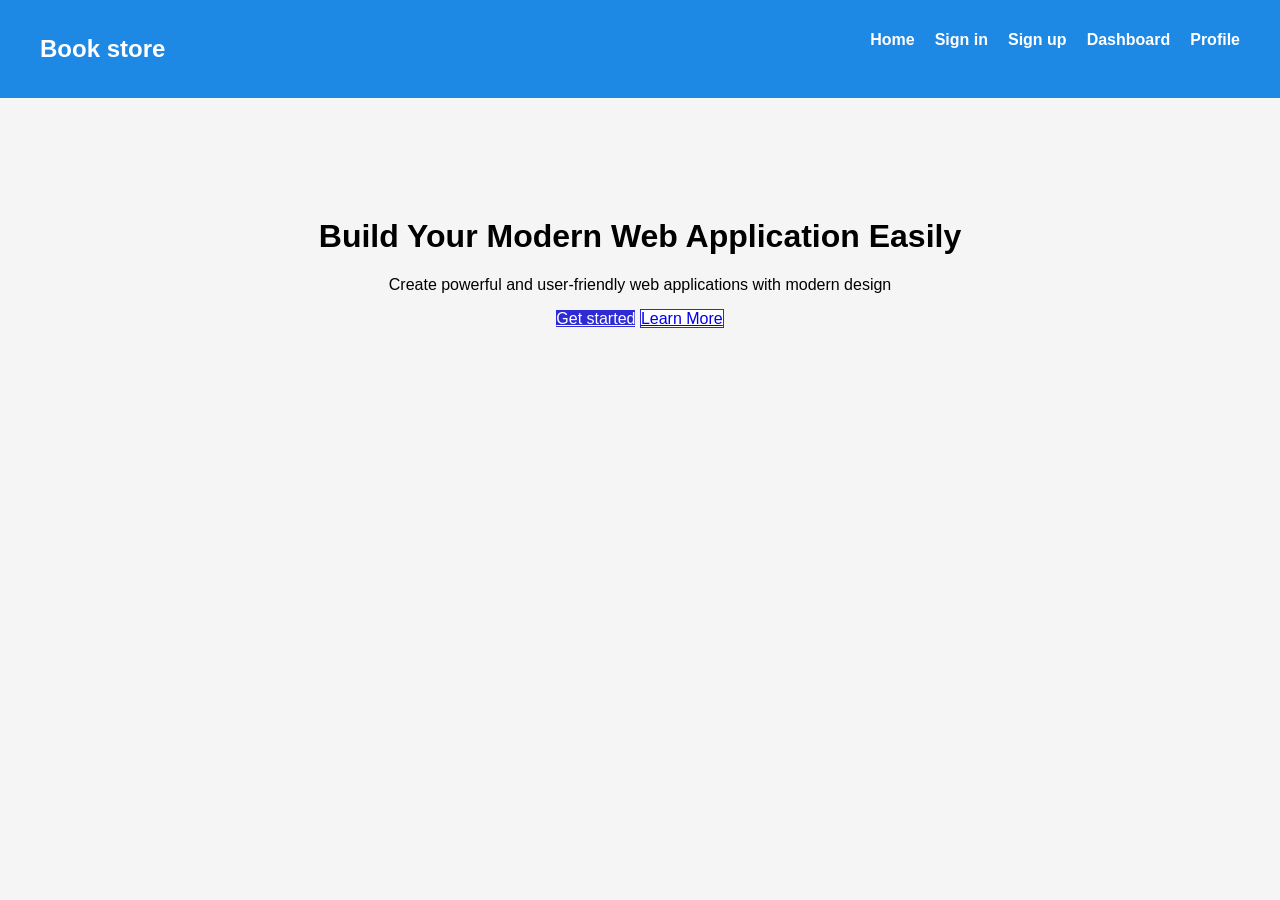
<file: index.html>
<!DOCTYPE html>
<html>
<head>
<title>Book Store</title>
<link rel="stylesheet" href="style.css">
</head>

<body>

<nav>
<h2>Book store</h2>

<ul>
<li><a href="index.html">Home</a></li>
<li><a href="login.html">Sign in</a></li>
<li><a href="signup.html">Sign up</a></li>
<li><a href="dashboard.html">Dashboard</a></li>
<li><a href="profile.html">Profile</a></li>
</ul>
</nav>

<div class="hero">

<h1>Build Your Modern Web Application Easily</h1>

<p>Create powerful and user-friendly web applications with modern design</p>

<a href="signup.html" class="primary">Get started</a>
<a href="dashboard.html" class="secondary">Learn More</a>

</div>

</body>
</html>
</file>
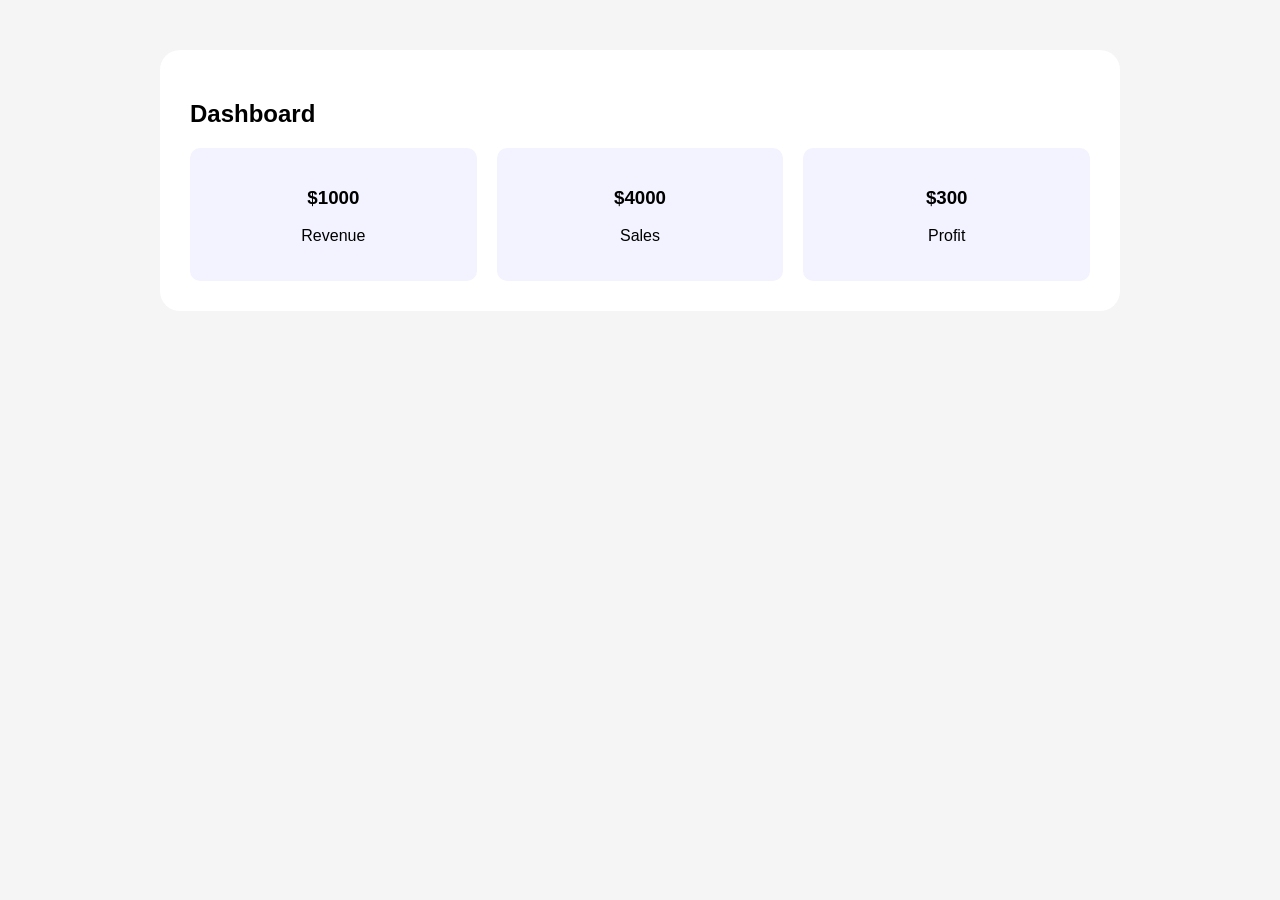
<file: dashboard.html>
<!DOCTYPE html>
<html>
<head>
<title>Dashboard</title>
<link rel="stylesheet" href="style.css">
</head>

<body>

<div class="dashboard">

<h2>Dashboard</h2>

<div class="stats">

<div class="stat">
<h3>$1000</h3>
<p>Revenue</p>
</div>

<div class="stat">
<h3>$4000</h3>
<p>Sales</p>
</div>

<div class="stat">
<h3>$300</h3>
<p>Profit</p>
</div>

</div>

</div>

</body>
</html>
</file>
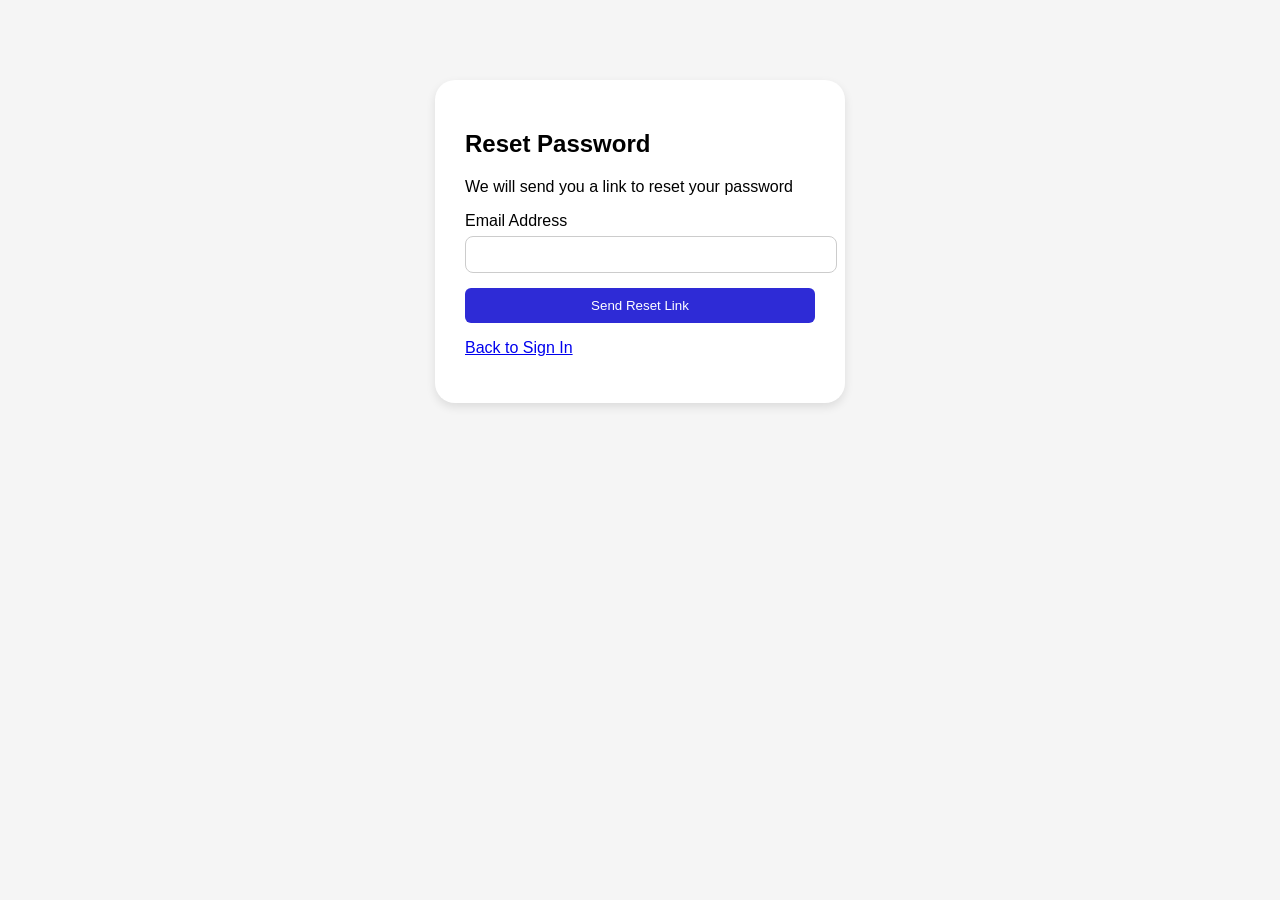
<file: forgot-password.html>
<!DOCTYPE html>
<html>
<head>
<title>Reset Password</title>
<link rel="stylesheet" href="style.css">
</head>

<body>

<div class="card">

<h2>Reset Password</h2>

<p>We will send you a link to reset your password</p>

<label>Email Address</label>
<input type="email">

<button class="btn">Send Reset Link</button>

<p><a href="login.html">Back to Sign In</a></p>

</div>

</body>
</html>
</file>
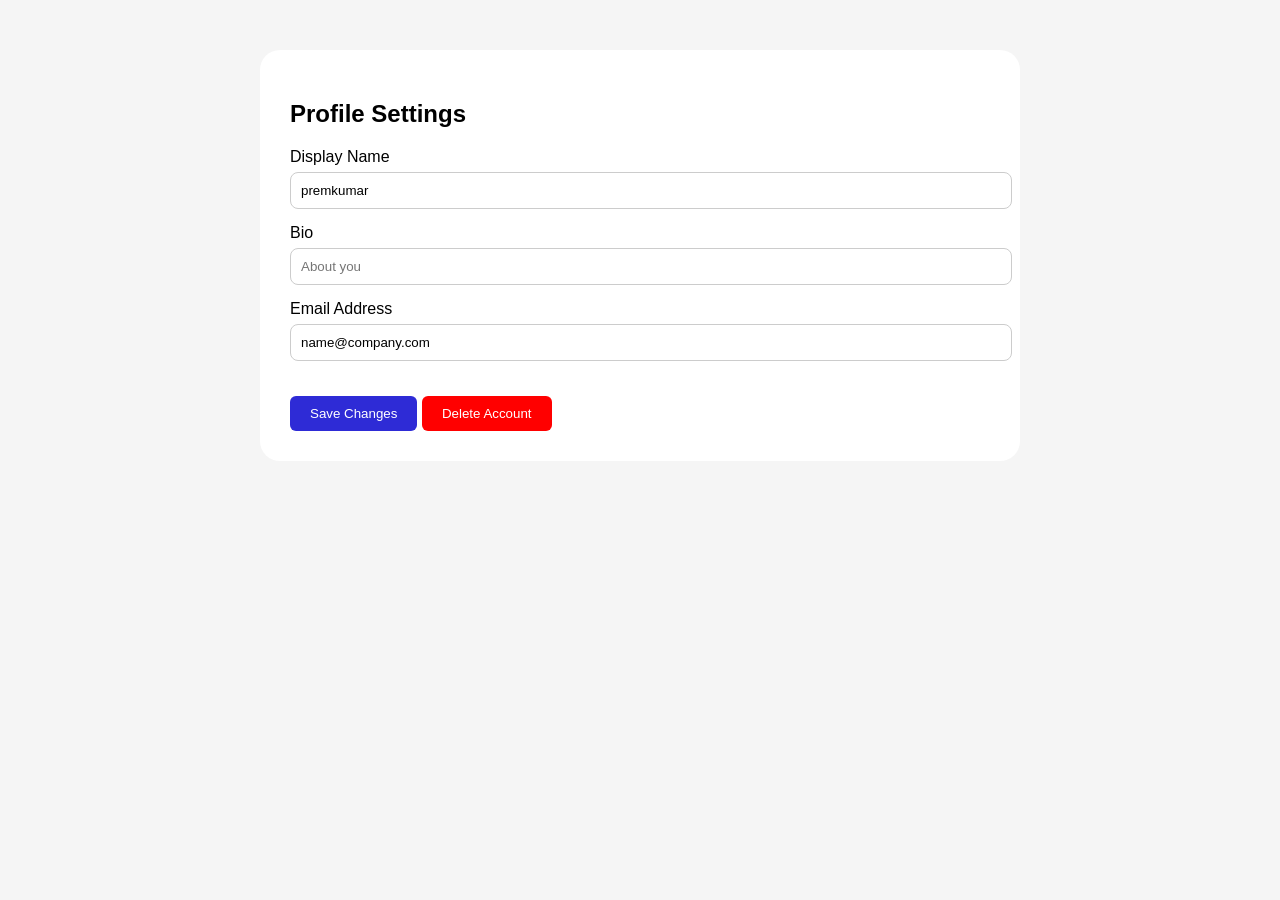
<file: profile.html>
<!DOCTYPE html>
<html>
<head>
<title>Profile</title>
<link rel="stylesheet" href="style.css">
</head>

<body>

<div class="profile">

<h2>Profile Settings</h2>

<label>Display Name</label>
<input type="text" value="premkumar">

<label>Bio</label>
<input type="text" placeholder="About you">

<label>Email Address</label>
<input type="email" value="name@company.com">

<div class="actions">
<button class="save">Save Changes</button>
<button class="delete">Delete Account</button>
</div>

</div>

</body>
</html>
</file>
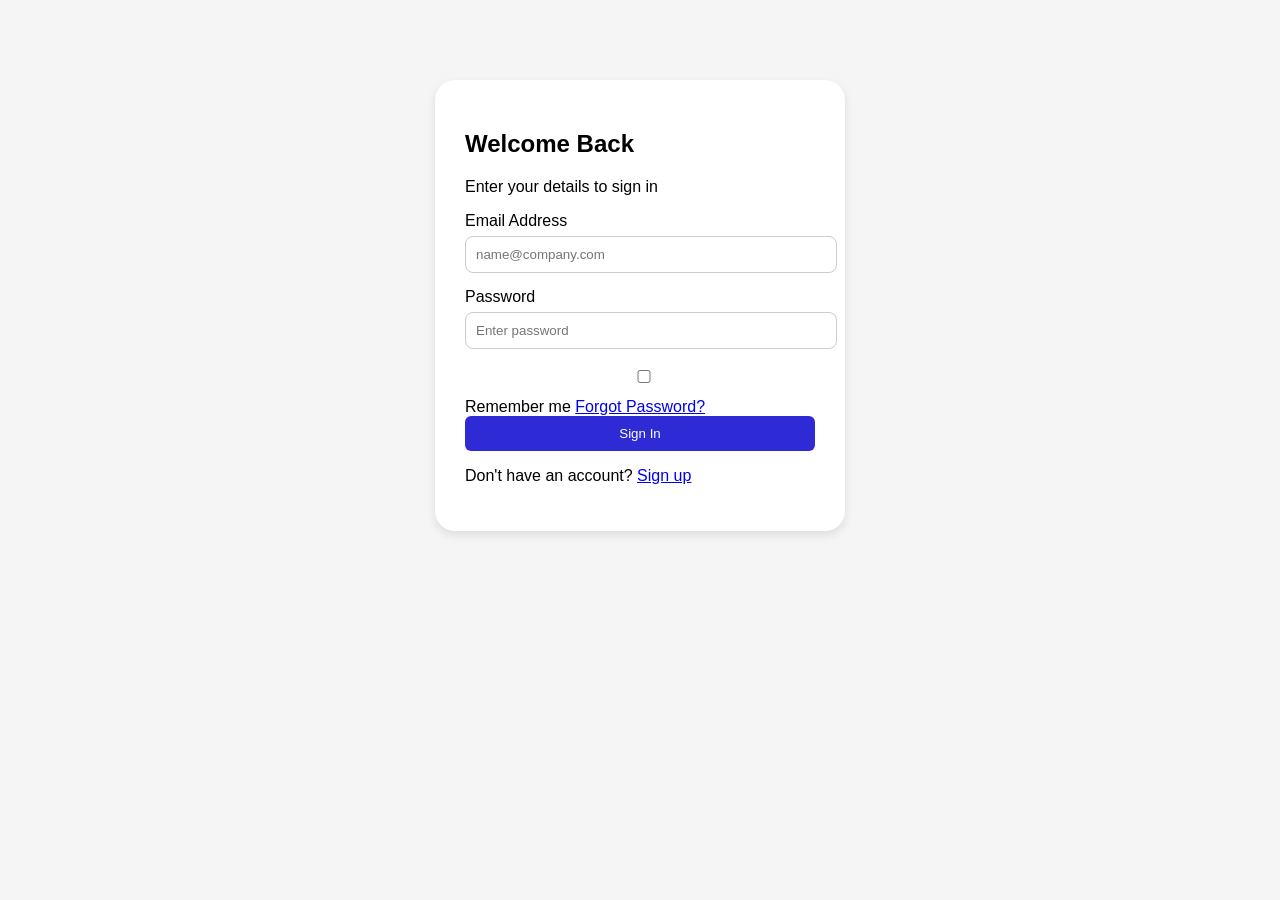
<file: signin.html>
<!DOCTYPE html>
<html lang="en">
<head>
<meta charset="UTF-8">
<title>Sign In</title>
<link rel="stylesheet" href="style.css">
</head>

<body>

<div class="card">

<h2>Welcome Back</h2>
<p>Enter your details to sign in</p>

<form>

<label>Email Address</label>
<input type="email" placeholder="name@company.com" required>

<label>Password</label>
<input type="password" placeholder="Enter password" required>

<div class="options">
<label>
<input type="checkbox"> Remember me
</label>

<a href="forgot-password.html">Forgot Password?</a>
</div>

<button type="submit" class="btn">Sign In</button>

<p class="link">
Don't have an account? <a href="signup.html">Sign up</a>
</p>

</form>

</div>

</body>
</html>
</file>
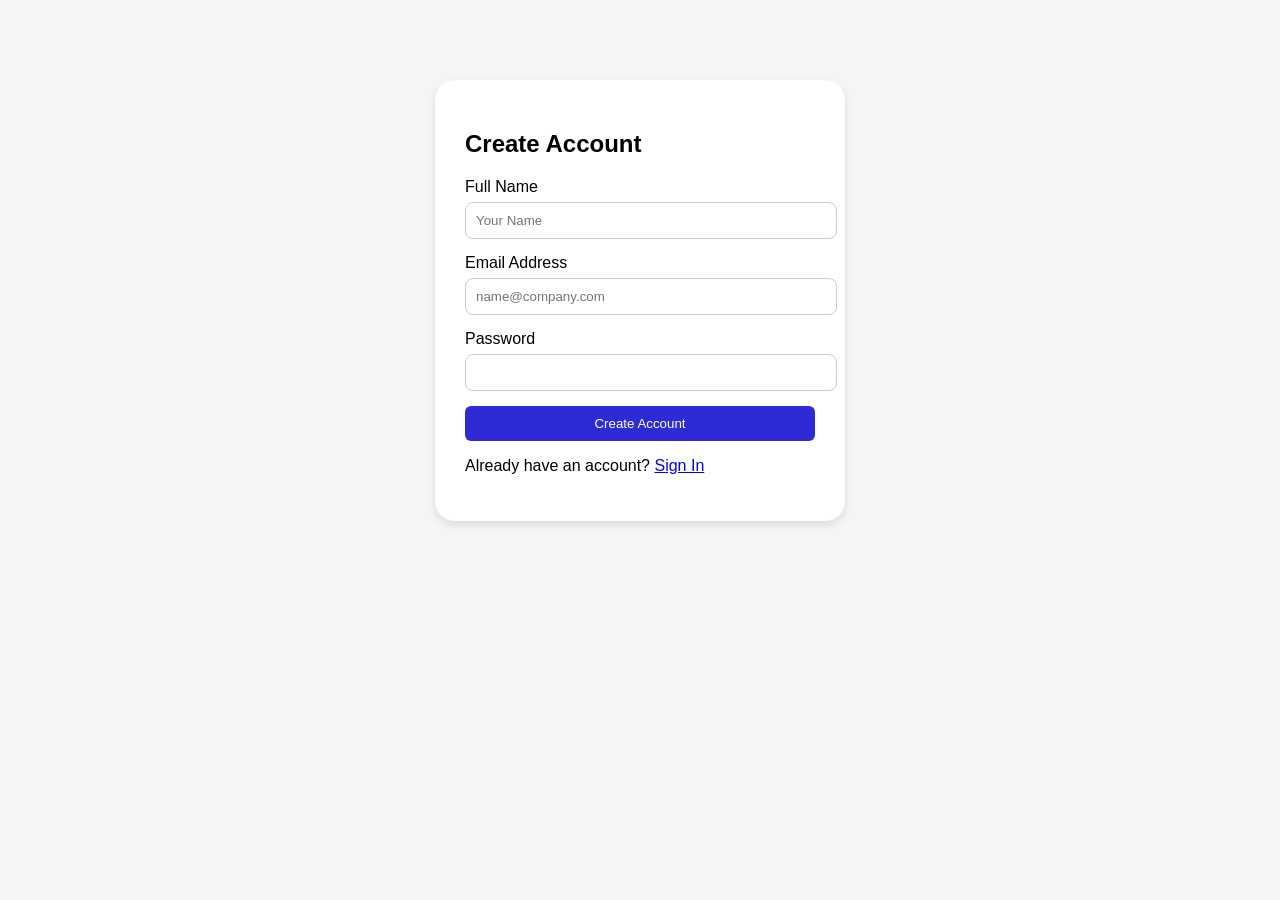
<file: signup.html>
<!DOCTYPE html>
<html>
<head>
<title>Signup</title>
<link rel="stylesheet" href="style.css">
</head>

<body>

<div class="card">

<h2>Create Account</h2>

<label>Full Name</label>
<input type="text" placeholder="Your Name">

<label>Email Address</label>
<input type="email" placeholder="name@company.com">

<label>Password</label>
<input type="password">

<button class="btn">Create Account</button>

<p>Already have an account? <a href="login.html">Sign In</a></p>

</div>

</body>
</html>
</file>
<file: style.css>
body{
font-family:Arial, sans-serif;
margin:0;
background:#f5f5f5;
}

/* NAVBAR */

nav{
background:#1e88e5;
color:white;
display:flex;
justify-content:space-between;
padding:15px 40px;
}

nav ul{
display:flex;
gap:20px;
list-style:none;
}

nav a{
color:white;
text-decoration:none;
font-weight:bold;
}

/* HERO */

.hero{
text-align:center;
margin-top:120px;
}

.hero button{
padding:10px 20px;
margin:10px;
border-radius:5px;
border:none;
cursor:pointer;
}

.primary{
background:#2e2bd6;
color:white;
}

.secondary{
background:white;
border:1px solid #2e2bd6;
}

/* CARD */

.card{
width:350px;
background:white;
margin:80px auto;
padding:30px;
border-radius:20px;
box-shadow:0 4px 10px rgba(0,0,0,0.1);
}

/* INPUT */

input{
width:100%;
padding:10px;
margin-top:6px;
margin-bottom:15px;
border-radius:8px;
border:1px solid #ccc;
}

/* BUTTON */

.btn{
width:100%;
padding:10px;
background:#2e2bd6;
color:white;
border:none;
border-radius:6px;
cursor:pointer;
}

.row{
display:flex;
justify-content:space-between;
font-size:14px;
margin-bottom:10px;
}

/* DASHBOARD */

.dashboard{
width:900px;
margin:50px auto;
background:white;
padding:30px;
border-radius:20px;
}

.stats{
display:flex;
gap:20px;
margin-top:20px;
}

.stat{
flex:1;
background:#f3f3ff;
padding:20px;
border-radius:10px;
text-align:center;
}

/* PROFILE */

.profile{
width:700px;
margin:50px auto;
background:white;
padding:30px;
border-radius:20px;
}

.profile img{
width:120px;
border-radius:50%;
}

.actions{
margin-top:20px;
}

.save{
background:#2e2bd6;
color:white;
padding:10px 20px;
border:none;
border-radius:6px;
}

.delete{
background:red;
color:white;
padding:10px 20px;
border:none;
border-radius:6px;
}
</file>
